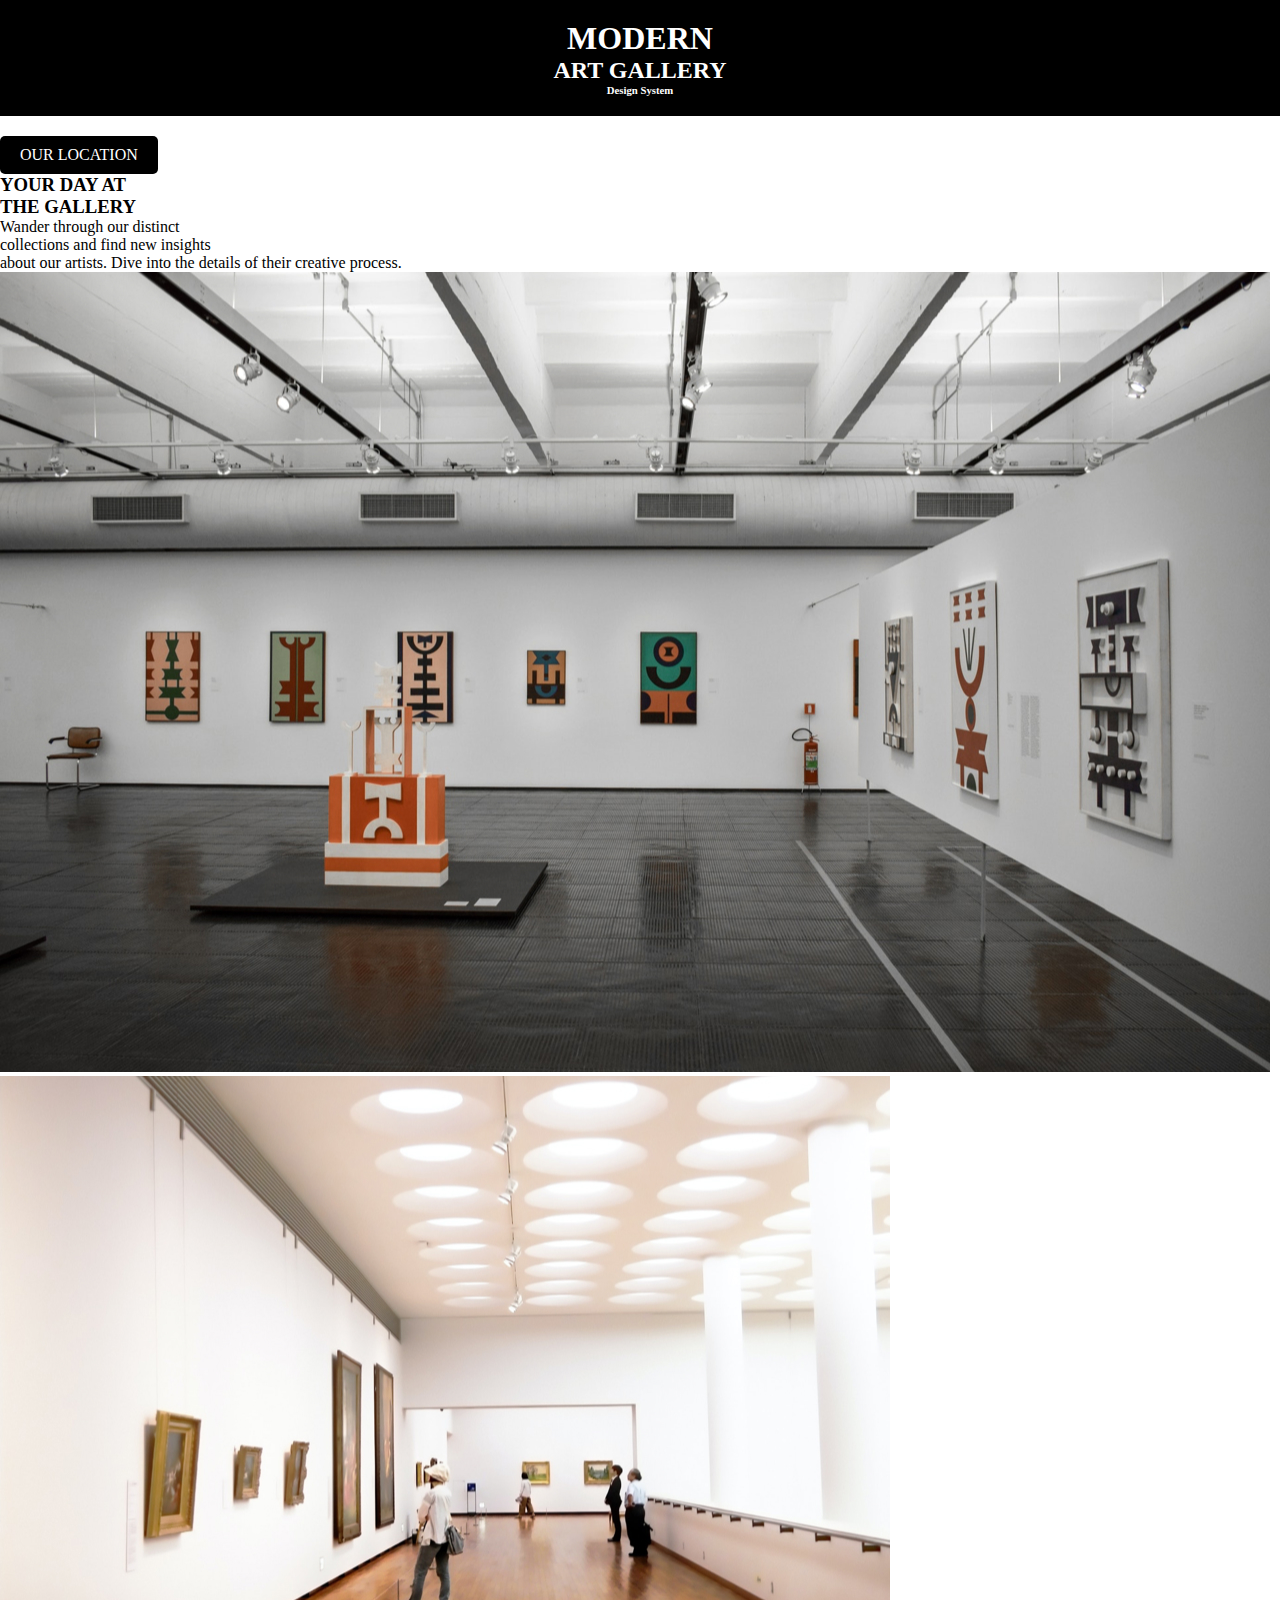
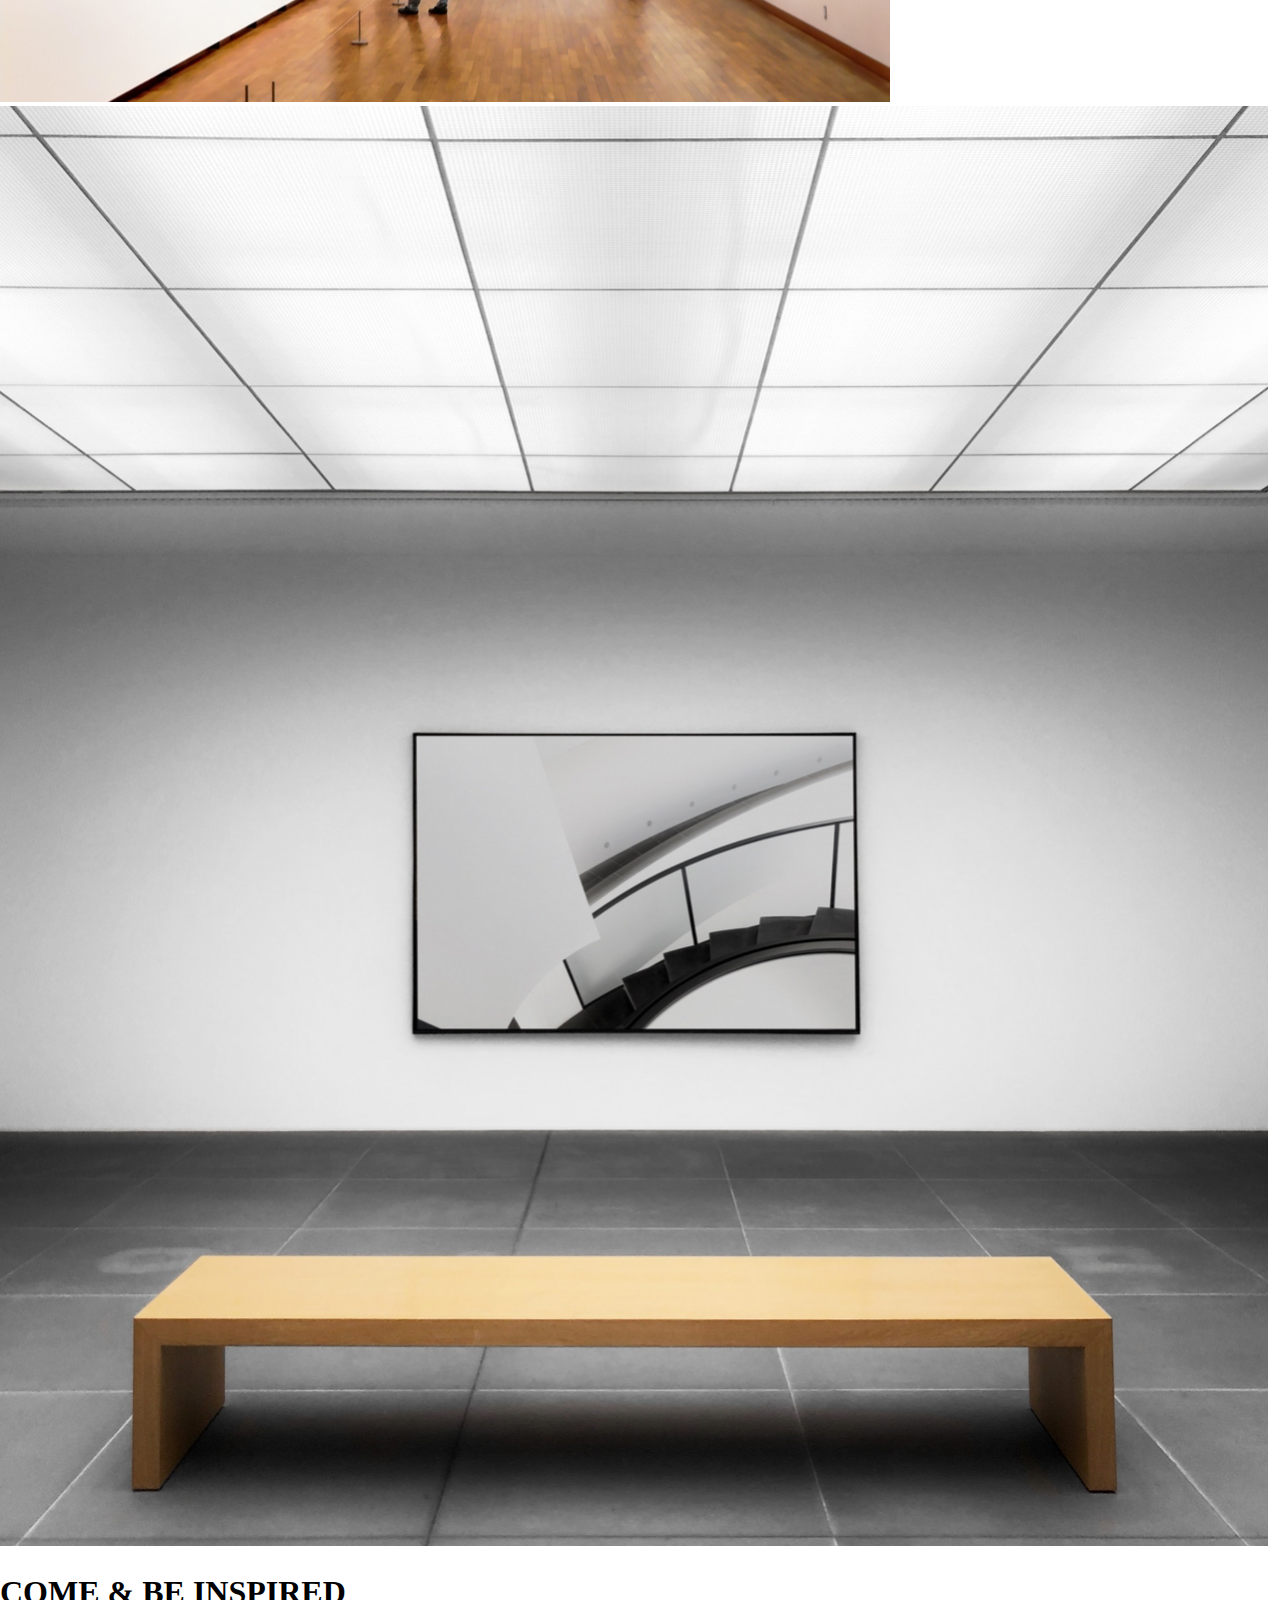
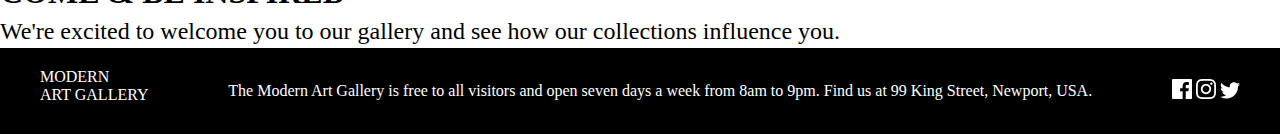
<file: index.html>
<!DOCTYPE html>
<html lang="en">
<head>
    <meta charset="UTF-8">
    <meta name="viewport" content="width=device-width, initial-scale=1.0">
    <title>Art Gallery</title>
    <link rel="stylesheet" href="styles.css">
</head>
<body>
    <header>
        <h1>MODERN</h1>
        <h2>ART GALLERY</h2>
        <h6>Design System</h6>
    </header>
    <main>
        <a href="html2.html" class="location-button">OUR LOCATION</a>
        <div class="Wander">
            <h3>YOUR DAY AT <br> THE GALLERY</h3>
            <p>Wander through our distinct <br> collections and find new insights <br> about our artists. Dive into the details of their creative process.</p>
        </div>
        <div class="picone">
            <img src="./images.folder/artworktwo.jpg">  
        </div>
        <div class="pictwo">
             <img src="./images.folder/artworkfour.jpg">
        </div>
        <div class="picthree">
            <img src="./images.folder/artworkthree.jpg">
        </div>
        <div class="square-container">
            <div class="text-container">
              <h2>COME & BE INSPIRED</h2>
              <p>We're excited to welcome you to our gallery and see how our collections influence you.</p>
            </div>
          </div>
    </main>
    <footer class="black-footer">
        <div class="container">
            <div class="left-section">
                <p>MODERN<br>ART GALLERY</p>
            </div>
            <div class="center-section">
                The Modern Art Gallery is free to all visitors and open seven days a week from 8am to 9pm. Find us at 99 King Street, Newport, USA.
            </div>
            <div class="right-section">
                <img src="./images.folder/Path.png">
                <img src="/images.folder/Shape.png">
                <img src="./images.folder/PathPath.png">
            </div>
        </div>
    </footer>
</body>
</html>
</file>
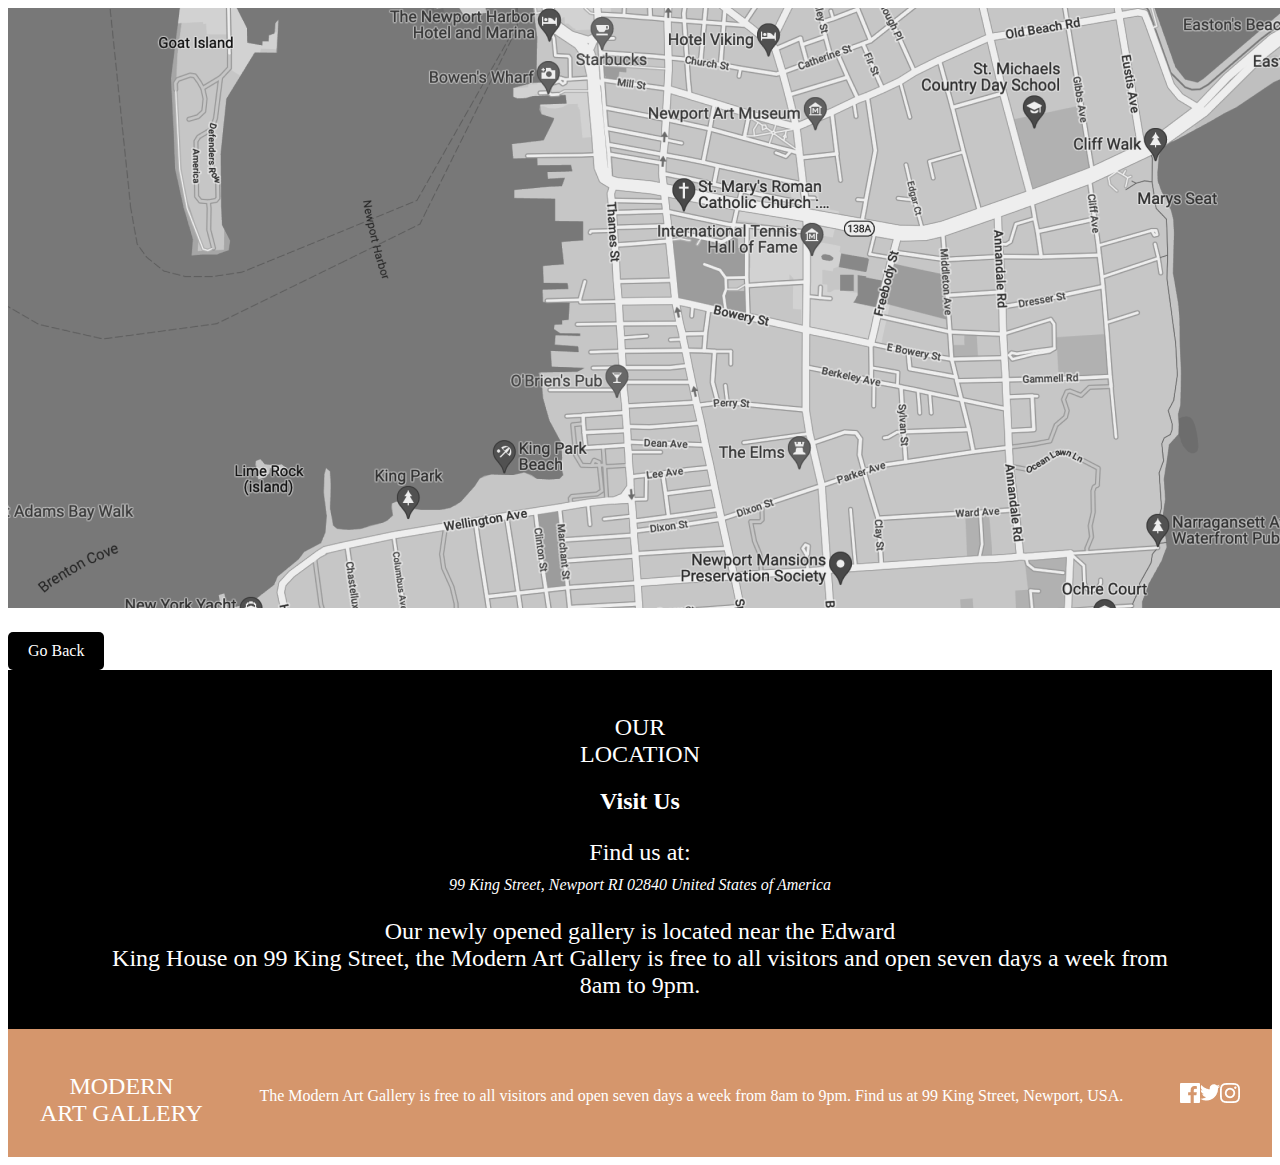
<file: html2.html>
<!DOCTYPE html>
<html lang="en">
<head>
    <meta charset="UTF-8">
    <meta name="viewport" content="width=device-width, initial-scale=1.0">
    <title>Location Page</title>
    <link rel="stylesheet" href="styles2.css">
</head>
<body>
    <main>
        <div class="map-container">
            <img src="./images.folder/Maps.png" alt="Map">
        </div>
        <a href="#" onclick="goBack()" class="go-back-button">Go Back</a>
    </main>

    <footer class="black-footer">
        <div class="container">
            <p>OUR<br>LOCATION</p>
        </div>
        <div class="location-info">
            <h2>Visit Us</h2>
            <p>Find us at:</p>
            <address>
                99 King Street, Newport
                RI 02840
                United States of America
            </address>
            <p>Our newly opened gallery is located near the Edward <br> King House on 99 King Street, the Modern Art Gallery is free to all visitors and open seven days a week from <br> 8am to 9pm.</p>
    </footer>
    <footer class="orange-footer">
        <div class="container">
            <div class="left-section">
                <p>MODERN<br>ART GALLERY</p>
            </div>
            <div class="middle-section">
                <p>The Modern Art Gallery is free to all visitors and open seven days a week from 8am to 9pm. Find us at 99 King Street, Newport, USA.</p>
            </div>
            <div class="right-section">
                <img src="./images.folder/Path.png">
                <img src="./images.folder/PathPath.png">
                <img src="images.folder/Shape.png">
            </div>
        </div>
    </footer>

    <script>
        function goBack() {
            window.history.back();
        }
    </script>
</body>
</html>
</file>
<file: styles.css>
* {
  margin: 0;
  padding: 0;
  box-sizing: border-box;
}

header {
  background-color: black;
  color: white;
  padding: 20px;
  text-align: center;
}

.main-content {
  display: flex;
  flex-wrap: wrap;
  justify-content: space-around;
  padding: 20px;
}

.picthree {
  margin-bottom: 20px; 
}


.picthree img {
  max-width: 100%;
  height: auto;
}


.text-container {
  font-size: 24px; 
  line-height: 1.4; 
}

.text-container h2 {
  font-size: 32px; 
}

.black-footer {
  background-color: black; 
  color: white; 
  padding: 20px;
  text-align: center;
}

.black-footer .container {
  max-width: 1200px; 
  margin: 0 auto; 
  display: flex;
  justify-content: space-between;
  align-items: center;
}

.black-footer .left-section {
  text-align: left;
}

.black-footer .left-section p {
  margin-bottom: 10px;
}

.black-footer .right-section a {
  color: white; 
  margin-left: 10px; 
}

.subtext {
  font-size: 14px; 
}

.center-section {
  flex-grow: 1; 
  text-align: center;
}

.location-button {
  display: inline-block;
  background-color: black;
  color: white;
  padding: 10px 20px;
  text-decoration: none; 
  border: none;
  border-radius: 5px;
  margin-top: 20px; 
}
</file>
<file: styles2.css>
.go-back-button {
    display: inline-block;
    background-color: black;
    color: white;
    padding: 10px 20px;
    text-decoration: none;
    border: none;
    border-radius: 5px;
    margin-top: 20px; 
}

.go-back-button:hover {
    background-color: #333; 
}

.black-footer {
    background-color: black;
    color: white;
    padding: 20px;
    text-align: center;
}

.black-footer .container {
    max-width: 1200px;
    margin: 0 auto;
}

.black-footer p {
    font-size: 24px;
    margin-bottom: 10px;
}


.orange-footer {
    background-color: #D5966C;
    color: white;
    padding: 20px;
    text-align: center;
}

.orange-footer .container {
    max-width: 1200px;
    margin: 0 auto;
    display: flex;
    justify-content: space-between;
    align-items: center;
}

.orange-footer .left-section p {
    font-size: 24px;
    margin-bottom: 10px;
}

.orange-footer .middle-section p {
    font-size: 16px;
    margin-bottom: 10px;
}

.orange-footer .right-section a {
    color: white;
    margin-left: 10px;
}

.right-section {
    display: flex;
    align-items: center;
}
</file>
